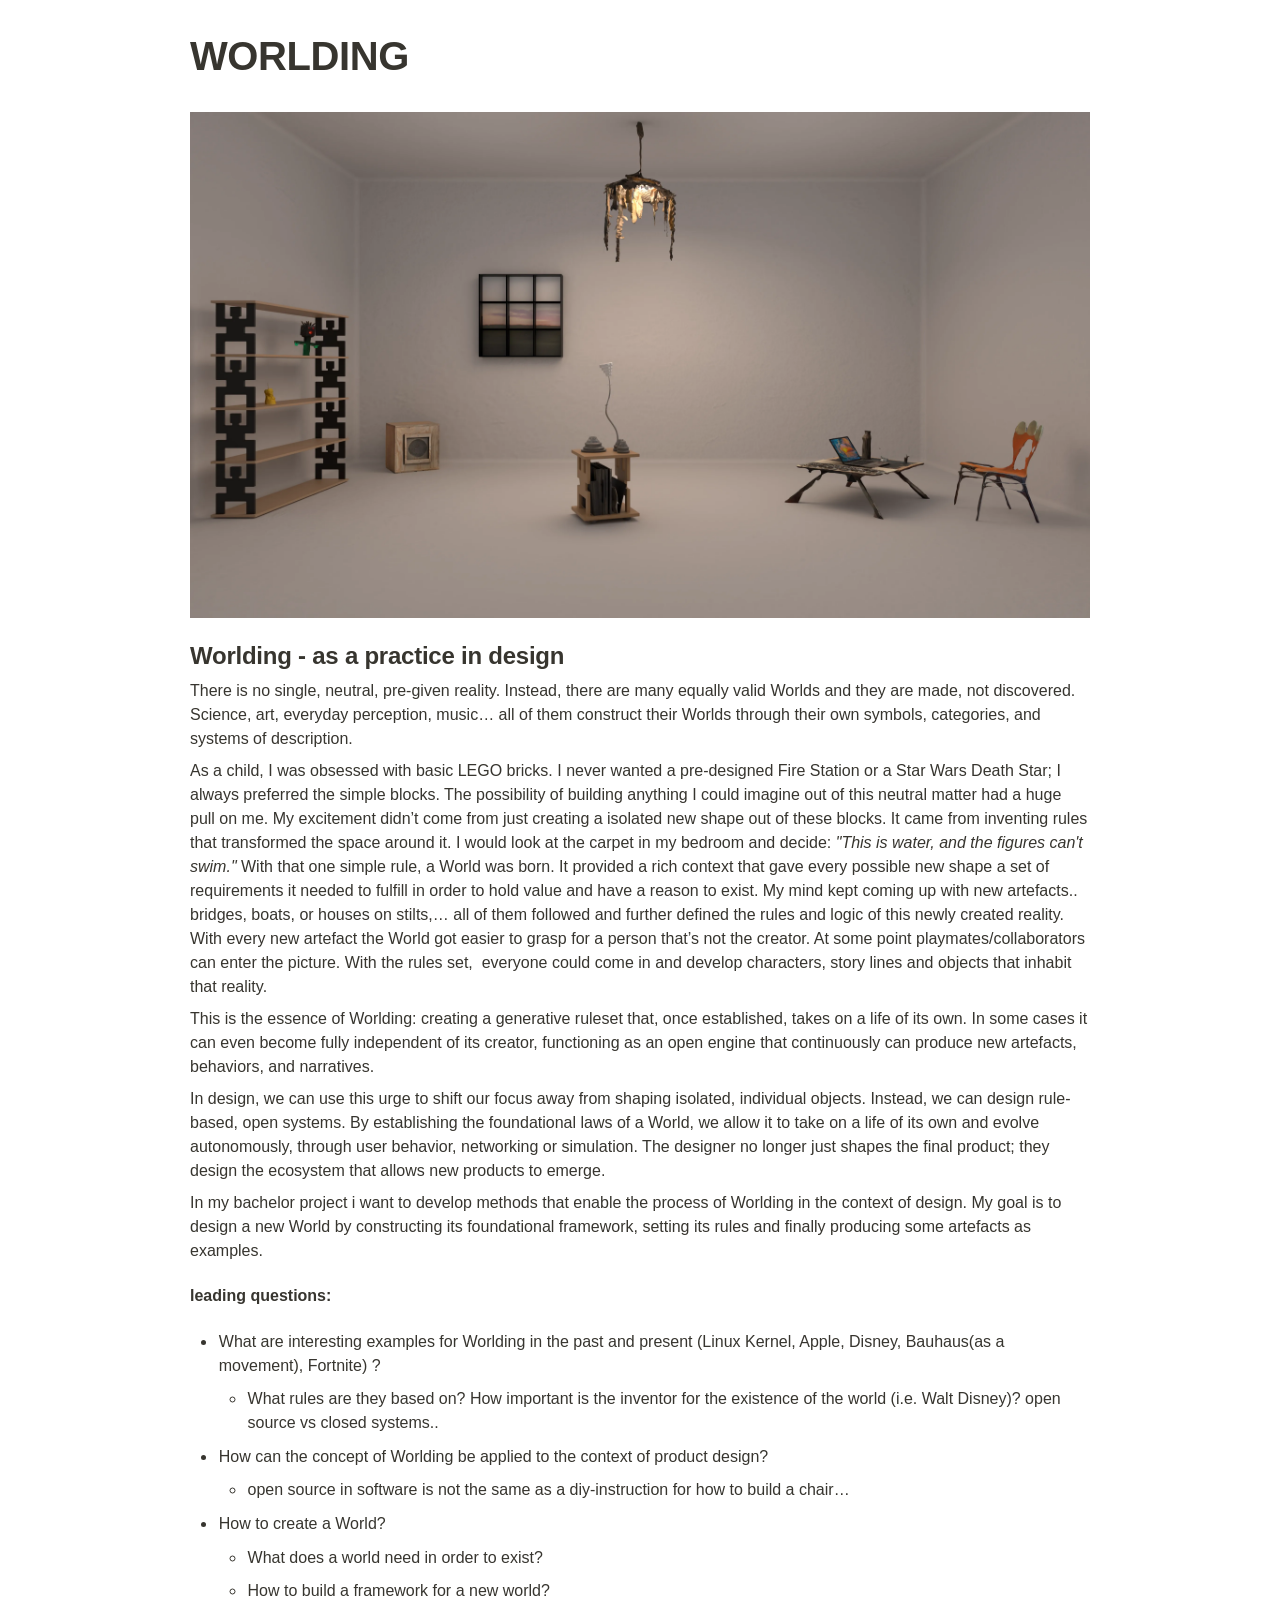
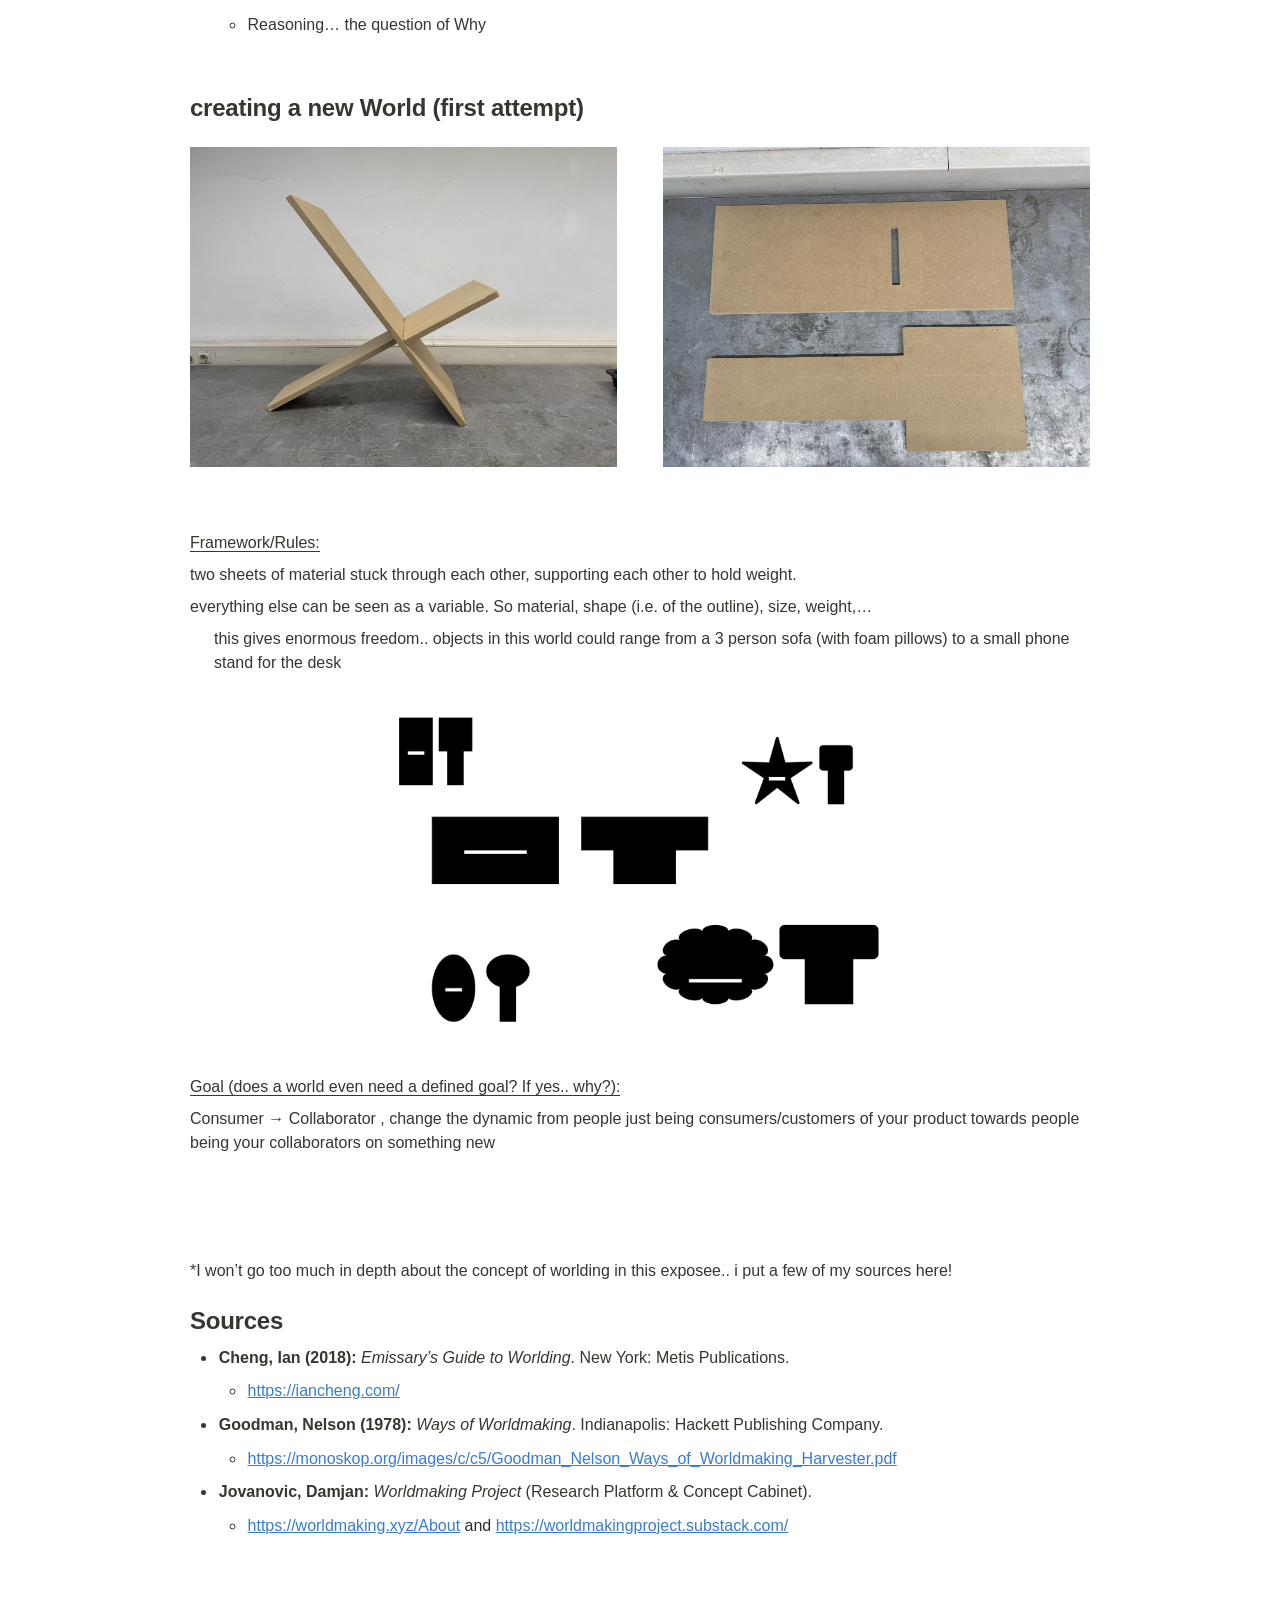
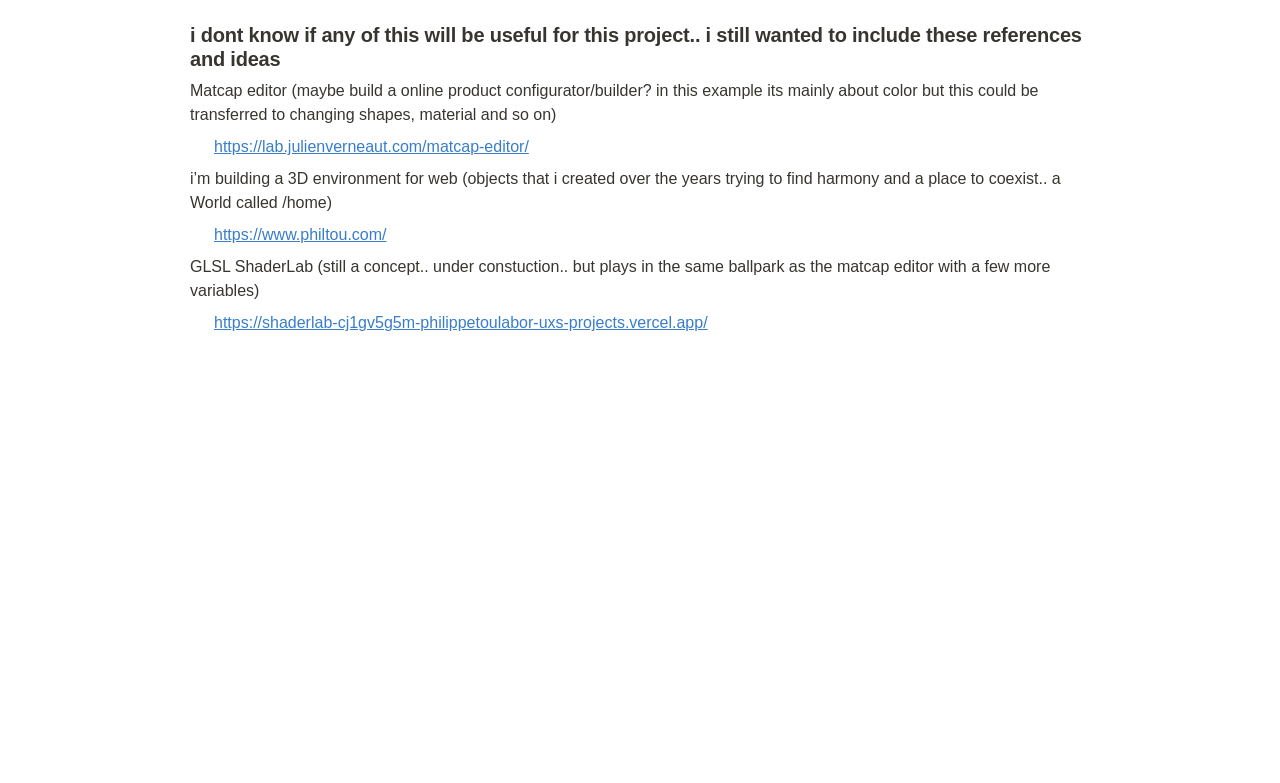
<file: vault/4 - thoughts/WORLDING 3793e54c90df80a0a510c0d55ce5f47c.html>
<html><head><meta http-equiv="Content-Type" content="text/html; charset=utf-8"/><title>WORLDING</title><style>
/* cspell:disable-file */
/* webkit printing magic: print all background colors */
html {
	-webkit-print-color-adjust: exact;
}
* {
	box-sizing: border-box;
	-webkit-print-color-adjust: exact;
}

html,
body {
	margin: 0;
	padding: 0;
}
@media only screen {
	body {
		margin: 2em auto;
		max-width: 900px;
		color: rgb(55, 53, 47);
	}
}

body {
	line-height: 1.5;
	white-space: pre-wrap;
}

a,
a.visited {
	color: inherit;
	text-decoration: underline;
}

.pdf-relative-link-path {
	font-size: 80%;
	color: #444;
}

h1,
h2,
h3 {
	letter-spacing: -0.01em;
	line-height: 1.2;
	font-weight: 600;
	margin-bottom: 0;
}

/* Override strong tags inside headings to maintain consistent weight */
h1 strong,
h2 strong,
h3 strong {
	font-weight: 600;
}

.page-title {
	font-size: 2.5rem;
	font-weight: 700;
	margin-top: 0;
	margin-bottom: 0.75em;
}

h1 {
	font-size: 1.875rem;
	margin-top: 1.875rem;
}

h2 {
	font-size: 1.5rem;
	margin-top: 1.5rem;
}

h3 {
	font-size: 1.25rem;
	margin-top: 1.25rem;
}

.source {
	border: 1px solid #ddd;
	border-radius: 3px;
	padding: 1.5em;
	word-break: break-all;
}

.callout {
	border-radius: 10px;
	padding: 1rem;
}

figure {
	margin: 1.25em 0;
	page-break-inside: avoid;
}

figcaption {
	opacity: 0.5;
	font-size: 85%;
	margin-top: 0.5em;
}

mark {
	background-color: transparent;
}

.indented {
	padding-left: 1.5em;
}

hr {
	background: transparent;
	display: block;
	width: 100%;
	height: 1px;
	visibility: visible;
	border: none;
	border-bottom: 1px solid rgba(55, 53, 47, 0.09);
}

img {
	max-width: 100%;
}

@media only print {
	img {
		max-height: 100vh;
		object-fit: contain;
	}

	table.collection-content {
		width: 100%;
		table-layout: fixed;
	}

	table.collection-content th,
	table.collection-content td {
		overflow-wrap: anywhere;
	}

	table.collection-content td > .user,
	table.collection-content td > time {
		white-space: pre-wrap;
	}
}

@page {
	margin: 1in;
}

.collection-content-wrapper {
	overflow-x: auto;
}

@media only print {
	.collection-content-wrapper {
		overflow-x: visible;
	}
}

.collection-content {
	font-size: 0.875rem;
}

.collection-content td {
	white-space: pre-wrap;
	word-break: break-word;
}

.column-list {
	display: flex;
	gap: 46px;
}

.column {
	min-width: 0;
	overflow: hidden;
}

.column > *:first-child {
	margin-top: 0;
}

.table_of_contents-item {
	display: block;
	font-size: 0.875rem;
	line-height: 1.3;
	padding: 0.125rem;
}

.table_of_contents-indent-1 {
	margin-left: 1.5rem;
}

.table_of_contents-indent-2 {
	margin-left: 3rem;
}

.table_of_contents-indent-3 {
	margin-left: 4.5rem;
}

.table_of_contents-link {
	text-decoration: none;
	opacity: 0.7;
	border-bottom: 1px solid rgba(55, 53, 47, 0.18);
}

table,
th,
td {
	border: 1px solid rgba(55, 53, 47, 0.09);
}

table {
	border-collapse: collapse;
	border-left: none;
	border-right: none;
}

th,
td {
	font-weight: normal;
	padding: 0.25em 0.5em;
	line-height: 1.5;
	min-height: 1.5em;
	text-align: left;
}

th {
	color: rgba(55, 53, 47, 0.6);
}

ol,
ul {
	margin: 0;
	margin-block-start: 0.6em;
	margin-block-end: 0.6em;
}

li > ol:first-child,
li > ul:first-child {
	margin-block-start: 0.6em;
}

ul > li {
	list-style: disc;
}

ul.to-do-list {
	padding-inline-start: 0;
}

ul.to-do-list > li {
	list-style: none;
}

.to-do-children-checked {
	text-decoration: line-through;
	opacity: 0.375;
}

ul.toggle > li {
	list-style: none;
}

ul {
	padding-inline-start: 1.7em;
}

ul > li {
	padding-left: 0.1em;
}

ol {
	padding-inline-start: 1.6em;
}

ol.numbered-list.numbered-list-digits-2 {
	padding-inline-start: 2em;
}

ol.numbered-list.numbered-list-digits-3plus {
	padding-inline-start: 2.4em;
}

ol > li {
	padding-left: 0.2em;
}

.mono ol {
	padding-inline-start: 2em;
}

.mono ol > li {
	text-indent: -0.4em;
}

.toggle {
	padding-inline-start: 0em;
	list-style-type: none;
}

/* Indent toggle children */
.toggle > li > details {
	padding-left: 1.7em;
}

.toggle > li > details > summary {
	margin-left: -1.1em;
}

.selected-value {
	display: inline-block;
	padding: 0 0.5em;
	background: rgba(206, 205, 202, 0.5);
	border-radius: 3px;
	margin-right: 0.5em;
	margin-top: 0.3em;
	margin-bottom: 0.3em;
	white-space: nowrap;
}

.collection-title {
	display: inline-block;
	margin-right: 1em;
}

.page-description {
	margin-bottom: 2em;
}

.simple-table {
	margin-top: 1em;
	font-size: 0.875rem;
	empty-cells: show;
}
.simple-table td {
	height: 29px;
	min-width: 120px;
}

.simple-table th {
	height: 29px;
	min-width: 120px;
}

.simple-table-header-color {
	background: rgb(247, 246, 243);
	color: black;
}
.simple-table-header {
	font-weight: 500;
}

time {
	opacity: 0.5;
}

.icon {
	display: inline-flex;
	align-items: center;
	justify-content: center;
	max-width: 1.2em;
	max-height: 1.2em;
	text-decoration: none;
	vertical-align: text-bottom;
	margin-right: 0.5em;
}

img.icon {
	border-radius: 3px;
}

.callout img.notion-static-icon {
	width: 1em;
	height: 1em;
}

.callout p {
	margin: 0;
}

.callout h1,
.callout h2,
.callout h3 {
	margin: 0 0 0.6rem;
}

.user-icon {
	width: 1.5em;
	height: 1.5em;
	border-radius: 100%;
	margin-right: 0.5rem;
}

.user-icon-inner {
	font-size: 0.8em;
}

.text-icon {
	border: 1px solid #000;
	text-align: center;
}

.page-cover-image {
	display: block;
	object-fit: cover;
	width: 100%;
	max-height: 30vh;
}

.page-header-icon {
	font-size: 3rem;
	margin-bottom: 1rem;
}

.page-header-icon-with-cover {
	margin-top: -0.72em;
	margin-left: 0.07em;
}

.page-header-icon img {
	border-radius: 3px;
}

.link-to-page {
	margin: 1em 0;
	padding: 0;
	border: none;
	font-weight: 500;
}

p > .user {
	opacity: 0.5;
}

td > .user,
td > time {
	white-space: nowrap;
}

input[type="checkbox"] {
	transform: scale(1.5);
	margin-right: 0.6em;
	vertical-align: middle;
}

p {
	margin-top: 0.5em;
	margin-bottom: 0.5em;
}

.image {
	border: none;
	margin: 1.5em 0;
	padding: 0;
	border-radius: 0;
	text-align: center;
}

.code,
code {
	background: rgba(135, 131, 120, 0.15);
	border-radius: 3px;
	padding: 0.2em 0.4em;
	border-radius: 3px;
	font-size: 85%;
	tab-size: 2;
}

code {
	color: #eb5757;
}

.code {
	padding: 1.5em 1em;
}

.code-wrap {
	white-space: pre-wrap;
	word-break: break-all;
}

.code > code {
	background: none;
	padding: 0;
	font-size: 100%;
	color: inherit;
}

blockquote {
	font-size: 1em;
	margin: 1em 0;
	padding-left: 1em;
	border-left: 3px solid rgb(55, 53, 47);
}

blockquote.quote-large {
	font-size: 1.25em;
}

.bookmark {
	text-decoration: none;
	max-height: 8em;
	padding: 0;
	display: flex;
	width: 100%;
	align-items: stretch;
}

.bookmark-title {
	font-size: 0.85em;
	overflow: hidden;
	text-overflow: ellipsis;
	height: 1.75em;
	white-space: nowrap;
}

.bookmark-text {
	display: flex;
	flex-direction: column;
}

.bookmark-info {
	flex: 4 1 180px;
	padding: 12px 14px 14px;
	display: flex;
	flex-direction: column;
	justify-content: space-between;
}

.bookmark-image {
	width: 33%;
	flex: 1 1 180px;
	display: block;
	position: relative;
	object-fit: cover;
	border-radius: 1px;
}

.bookmark-description {
	color: rgba(55, 53, 47, 0.6);
	font-size: 0.75em;
	overflow: hidden;
	max-height: 4.5em;
	word-break: break-word;
}

.bookmark-href {
	font-size: 0.75em;
	margin-top: 0.25em;
}

.sans { font-family: ui-sans-serif, -apple-system, BlinkMacSystemFont, "Segoe UI Variable Display", "Segoe UI", Helvetica, "Apple Color Emoji", "Noto Sans Arabic", "Noto Sans Hebrew", Arial, sans-serif, "Segoe UI Emoji", "Segoe UI Symbol"; }
.code { font-family: "SFMono-Regular", Menlo, Consolas, "PT Mono", "Liberation Mono", Courier, monospace; }
.serif { font-family: Lyon-Text, Georgia, ui-serif, serif; }
.mono { font-family: iawriter-mono, Nitti, Menlo, Courier, monospace; }
.pdf .sans { font-family: Inter, ui-sans-serif, -apple-system, BlinkMacSystemFont, "Segoe UI Variable Display", "Segoe UI", Helvetica, "Apple Color Emoji", "Noto Sans Arabic", "Noto Sans Hebrew", Arial, sans-serif, "Segoe UI Emoji", "Segoe UI Symbol", 'Twemoji', 'Noto Color Emoji', 'Noto Sans CJK JP'; }
.pdf:lang(zh-CN) .sans { font-family: Inter, ui-sans-serif, -apple-system, BlinkMacSystemFont, "Segoe UI Variable Display", "Segoe UI", Helvetica, "Apple Color Emoji", "Noto Sans Arabic", "Noto Sans Hebrew", Arial, sans-serif, "Segoe UI Emoji", "Segoe UI Symbol", 'Twemoji', 'Noto Color Emoji', 'Noto Sans CJK SC'; }
.pdf:lang(zh-TW) .sans { font-family: Inter, ui-sans-serif, -apple-system, BlinkMacSystemFont, "Segoe UI Variable Display", "Segoe UI", Helvetica, "Apple Color Emoji", "Noto Sans Arabic", "Noto Sans Hebrew", Arial, sans-serif, "Segoe UI Emoji", "Segoe UI Symbol", 'Twemoji', 'Noto Color Emoji', 'Noto Sans CJK TC'; }
.pdf:lang(ko-KR) .sans { font-family: Inter, ui-sans-serif, -apple-system, BlinkMacSystemFont, "Segoe UI Variable Display", "Segoe UI", Helvetica, "Apple Color Emoji", "Noto Sans Arabic", "Noto Sans Hebrew", Arial, sans-serif, "Segoe UI Emoji", "Segoe UI Symbol", 'Twemoji', 'Noto Color Emoji', 'Noto Sans CJK KR'; }
.pdf .code { font-family: Source Code Pro, "SFMono-Regular", Menlo, Consolas, "PT Mono", "Liberation Mono", Courier, monospace, 'Twemoji', 'Noto Color Emoji', 'Noto Sans Mono CJK JP'; }
.pdf:lang(zh-CN) .code { font-family: Source Code Pro, "SFMono-Regular", Menlo, Consolas, "PT Mono", "Liberation Mono", Courier, monospace, 'Twemoji', 'Noto Color Emoji', 'Noto Sans Mono CJK SC'; }
.pdf:lang(zh-TW) .code { font-family: Source Code Pro, "SFMono-Regular", Menlo, Consolas, "PT Mono", "Liberation Mono", Courier, monospace, 'Twemoji', 'Noto Color Emoji', 'Noto Sans Mono CJK TC'; }
.pdf:lang(ko-KR) .code { font-family: Source Code Pro, "SFMono-Regular", Menlo, Consolas, "PT Mono", "Liberation Mono", Courier, monospace, 'Twemoji', 'Noto Color Emoji', 'Noto Sans Mono CJK KR'; }
.pdf .serif { font-family: PT Serif, Lyon-Text, Georgia, ui-serif, serif, 'Twemoji', 'Noto Color Emoji', 'Noto Serif CJK JP'; }
.pdf:lang(zh-CN) .serif { font-family: PT Serif, Lyon-Text, Georgia, ui-serif, serif, 'Twemoji', 'Noto Color Emoji', 'Noto Serif CJK SC'; }
.pdf:lang(zh-TW) .serif { font-family: PT Serif, Lyon-Text, Georgia, ui-serif, serif, 'Twemoji', 'Noto Color Emoji', 'Noto Serif CJK TC'; }
.pdf:lang(ko-KR) .serif { font-family: PT Serif, Lyon-Text, Georgia, ui-serif, serif, 'Twemoji', 'Noto Color Emoji', 'Noto Serif CJK KR'; }
.pdf .mono { font-family: PT Mono, iawriter-mono, Nitti, Menlo, Courier, monospace, 'Twemoji', 'Noto Color Emoji', 'Noto Sans Mono CJK JP'; }
.pdf:lang(zh-CN) .mono { font-family: PT Mono, iawriter-mono, Nitti, Menlo, Courier, monospace, 'Twemoji', 'Noto Color Emoji', 'Noto Sans Mono CJK SC'; }
.pdf:lang(zh-TW) .mono { font-family: PT Mono, iawriter-mono, Nitti, Menlo, Courier, monospace, 'Twemoji', 'Noto Color Emoji', 'Noto Sans Mono CJK TC'; }
.pdf:lang(ko-KR) .mono { font-family: PT Mono, iawriter-mono, Nitti, Menlo, Courier, monospace, 'Twemoji', 'Noto Color Emoji', 'Noto Sans Mono CJK KR'; }
.highlight-default {
	color: rgba(44, 44, 43, 1);
}
.highlight-gray {
	color: rgba(125, 122, 117, 1);
	fill: rgba(125, 122, 117, 1);
}
.highlight-brown {
	color: rgba(159, 118, 90, 1);
	fill: rgba(159, 118, 90, 1);
}
.highlight-orange {
	color: rgba(210, 123, 45, 1);
	fill: rgba(210, 123, 45, 1);
}
.highlight-yellow {
	color: rgba(203, 148, 52, 1);
	fill: rgba(203, 148, 52, 1);
}
.highlight-teal {
	color: rgba(80, 148, 110, 1);
	fill: rgba(80, 148, 110, 1);
}
.highlight-blue {
	color: rgba(56, 125, 201, 1);
	fill: rgba(56, 125, 201, 1);
}
.highlight-purple {
	color: rgba(154, 107, 180, 1);
	fill: rgba(154, 107, 180, 1);
}
.highlight-pink {
	color: rgba(193, 76, 138, 1);
	fill: rgba(193, 76, 138, 1);
}
.highlight-red {
	color: rgba(207, 81, 72, 1);
	fill: rgba(207, 81, 72, 1);
}
.highlight-default_background {
	color: rgba(44, 44, 43, 1);
}
.highlight-gray_background {
	background: rgba(42, 28, 0, 0.07);
}
.highlight-brown_background {
	background: rgba(139, 46, 0, 0.086);
}
.highlight-orange_background {
	background: rgba(224, 101, 1, 0.129);
}
.highlight-yellow_background {
	background: rgba(211, 168, 0, 0.137);
}
.highlight-teal_background {
	background: rgba(0, 100, 45, 0.09);
}
.highlight-blue_background {
	background: rgba(0, 124, 215, 0.094);
}
.highlight-purple_background {
	background: rgba(102, 0, 178, 0.078);
}
.highlight-pink_background {
	background: rgba(197, 0, 93, 0.086);
}
.highlight-red_background {
	background: rgba(223, 22, 0, 0.094);
}
.block-color-default {
	color: inherit;
	fill: inherit;
}
.block-color-gray {
	color: rgba(125, 122, 117, 1);
	fill: rgba(125, 122, 117, 1);
}
.block-color-brown {
	color: rgba(159, 118, 90, 1);
	fill: rgba(159, 118, 90, 1);
}
.block-color-orange {
	color: rgba(210, 123, 45, 1);
	fill: rgba(210, 123, 45, 1);
}
.block-color-yellow {
	color: rgba(203, 148, 52, 1);
	fill: rgba(203, 148, 52, 1);
}
.block-color-teal {
	color: rgba(80, 148, 110, 1);
	fill: rgba(80, 148, 110, 1);
}
.block-color-blue {
	color: rgba(56, 125, 201, 1);
	fill: rgba(56, 125, 201, 1);
}
.block-color-purple {
	color: rgba(154, 107, 180, 1);
	fill: rgba(154, 107, 180, 1);
}
.block-color-pink {
	color: rgba(193, 76, 138, 1);
	fill: rgba(193, 76, 138, 1);
}
.block-color-red {
	color: rgba(207, 81, 72, 1);
	fill: rgba(207, 81, 72, 1);
}
.block-color-default_background {
	color: inherit;
	fill: inherit;
}
.block-color-gray_background {
	background: rgba(240, 239, 237, 1);
}
.block-color-brown_background {
	background: rgba(245, 237, 233, 1);
}
.block-color-orange_background {
	background: rgba(251, 235, 222, 1);
}
.block-color-yellow_background {
	background: rgba(249, 243, 220, 1);
}
.block-color-teal_background {
	background: rgba(232, 241, 236, 1);
}
.block-color-blue_background {
	background: rgba(229, 242, 252, 1);
}
.block-color-purple_background {
	background: rgba(243, 235, 249, 1);
}
.block-color-pink_background {
	background: rgba(250, 233, 241, 1);
}
.block-color-red_background {
	background: rgba(252, 233, 231, 1);
}
.select-value-color-default { background-color: rgba(42, 28, 0, 0.07); }
.select-value-color-gray { background-color: rgba(28, 19, 1, 0.11); }
.select-value-color-brown { background-color: rgba(127, 51, 0, 0.156); }
.select-value-color-orange { background-color: rgba(196, 88, 0, 0.203); }
.select-value-color-yellow { background-color: rgba(209, 156, 0, 0.282); }
.select-value-color-green { background-color: rgba(0, 96, 38, 0.156); }
.select-value-color-blue { background-color: rgba(0, 118, 217, 0.203); }
.select-value-color-purple { background-color: rgba(92, 0, 163, 0.141); }
.select-value-color-pink { background-color: rgba(183, 0, 78, 0.152); }
.select-value-color-red { background-color: rgba(206, 24, 0, 0.164); }

.checkbox {
	display: inline-flex;
	vertical-align: text-bottom;
	width: 16;
	height: 16;
	background-size: 16px;
	margin-left: 2px;
	margin-right: 5px;
}

.checkbox-on {
	background-image: url("data:image/svg+xml;charset=UTF-8,%3Csvg%20width%3D%2216%22%20height%3D%2216%22%20viewBox%3D%220%200%2016%2016%22%20fill%3D%22none%22%20xmlns%3D%22http%3A%2F%2Fwww.w3.org%2F2000%2Fsvg%22%3E%0A%3Crect%20width%3D%2216%22%20height%3D%2216%22%20fill%3D%22%2358A9D7%22%2F%3E%0A%3Cpath%20d%3D%22M6.71429%2012.2852L14%204.9995L12.7143%203.71436L6.71429%209.71378L3.28571%206.2831L2%207.57092L6.71429%2012.2852Z%22%20fill%3D%22white%22%2F%3E%0A%3C%2Fsvg%3E");
}

.checkbox-off {
	background-image: url("data:image/svg+xml;charset=UTF-8,%3Csvg%20width%3D%2216%22%20height%3D%2216%22%20viewBox%3D%220%200%2016%2016%22%20fill%3D%22none%22%20xmlns%3D%22http%3A%2F%2Fwww.w3.org%2F2000%2Fsvg%22%3E%0A%3Crect%20x%3D%220.75%22%20y%3D%220.75%22%20width%3D%2214.5%22%20height%3D%2214.5%22%20fill%3D%22white%22%20stroke%3D%22%2336352F%22%20stroke-width%3D%221.5%22%2F%3E%0A%3C%2Fsvg%3E");
}
	
</style></head><body><article id="3793e54c-90df-80a0-a510-c0d55ce5f47c" class="page sans"><header><h1 class="page-title" dir="auto">WORLDING</h1><p class="page-description" dir="auto"></p></header><div class="page-body"><div style="display:contents" dir="ltr"><figure id="3793e54c-90df-807d-8a8f-cc22b3bc7042" class="image"><a href="WORLDING/home17a.webp"><img style="width:1200px" src="WORLDING/home17a.webp"/></a></figure></div><div style="display:contents" dir="auto"><h2 id="37a3e54c-90df-80db-95ca-f93b94ec7ea5" class=""><strong>Worlding - </strong>as a practice in design</h2></div><div style="display:contents" dir="auto"><p id="37c3e54c-90df-80c4-b7c9-e347cdde44e6" class="">There is no single, neutral, pre-given reality. Instead, there are many equally valid Worlds<strong> </strong>and they are made, not discovered. Science, art, everyday perception, music… all of them construct their Worlds through their own symbols, categories, and systems of description.</p></div><div style="display:contents" dir="auto"><p id="37c3e54c-90df-80ef-825a-c5eda5651dfa" class="">As a child, I was obsessed with basic LEGO bricks. I never wanted a pre-designed Fire Station or a Star Wars Death Star; I always preferred the simple blocks. The possibility of building anything I could imagine out of this neutral matter had a huge pull on me. My excitement didn’t come from just creating a isolated new shape out of these blocks. It came from inventing rules that transformed the space around it. I would look at the carpet in my bedroom and decide: <em>&quot;This is water, and the figures can&#x27;t swim.&quot; </em>With that one simple rule, a World was born. It provided a rich context that gave every possible new shape a set of requirements it needed to fulfill in order to hold value and have a reason to exist. My mind kept coming up with new artefacts.. bridges, boats, or houses on stilts,… all of them followed and further defined the rules and logic of this newly created reality. With every new artefact the World got easier to grasp for a person that’s not the creator. At some point playmates/collaborators can enter the picture. With the rules set,  everyone could come in and develop characters, story lines and objects that inhabit that reality.</p></div><div style="display:contents" dir="auto"><p id="37c3e54c-90df-8094-915b-f072ab6abad0" class="">This is the essence of Worlding: creating a generative ruleset that, once established, takes on a life of its own. In some cases it can even become fully independent of its creator, functioning as an open engine that continuously can produce new artefacts, behaviors, and narratives. </p></div><div style="display:contents" dir="auto"><p id="37c3e54c-90df-803c-aa38-fd63e92d8b7d" class="">In design, we can use this urge to shift our focus away from shaping isolated, individual objects. Instead, we can design rule-based, open systems. By establishing the foundational laws of a World, we allow it to take on a life of its own and evolve autonomously, through user behavior, networking or simulation. The designer no longer just shapes the final product; they design the ecosystem that allows new products to emerge.</p></div><div style="display:contents" dir="auto"><p id="37c3e54c-90df-8070-9be8-c3597e6e9976" class="">In my bachelor project i want to develop methods that enable the process of Worlding in the context of design. My goal is to design a new World by constructing its foundational framework, setting its rules and finally producing some artefacts as examples.</p></div><div style="display:contents" dir="auto"><h4 id="37c3e54c-90df-8081-91de-d0186d25f9d0" class="">leading questions:  </h4></div><div style="display:contents" dir="auto"><ul id="37a3e54c-90df-80b6-a17a-fb97634add0a" class="bulleted-list"><li style="list-style-type:disc">What are interesting examples for Worlding in the past and present (Linux Kernel, Apple, Disney, Bauhaus(as a movement), Fortnite) ? <div style="display:contents" dir="auto"><ul id="37a3e54c-90df-80e1-9326-f238190ff73e" class="bulleted-list"><li style="list-style-type:circle">What rules are they based on? How important is the inventor for the existence of the world (i.e. Walt Disney)? open source vs closed systems..</li></ul></div></li></ul></div><div style="display:contents" dir="auto"><ul id="37a3e54c-90df-8084-9ba6-c1294f942a5f" class="bulleted-list"><li style="list-style-type:disc">How can the concept of Worlding be applied to the context of product design? <div style="display:contents" dir="auto"><ul id="37a3e54c-90df-80be-9392-f1c2e3e3e88a" class="bulleted-list"><li style="list-style-type:circle">open source in software is not the same as a diy-instruction for how to build a chair…</li></ul></div></li></ul></div><div style="display:contents" dir="auto"><ul id="37a3e54c-90df-80d6-8257-c656fa677455" class="bulleted-list"><li style="list-style-type:disc">How to create a World?<div style="display:contents" dir="auto"><ul id="37a3e54c-90df-80a2-8b47-c60145d303c9" class="bulleted-list"><li style="list-style-type:circle">What does a world need in order to exist?</li></ul></div><div style="display:contents" dir="auto"><ul id="37a3e54c-90df-805e-b828-e54f026318ef" class="bulleted-list"><li style="list-style-type:circle">How to build a framework for a new world?</li></ul></div><div style="display:contents" dir="auto"><ul id="37a3e54c-90df-80b8-8321-c4dd81fcddfb" class="bulleted-list"><li style="list-style-type:circle">Reasoning… the question of Why</li></ul></div><div style="display:contents" dir="auto"><p id="37a3e54c-90df-80ae-8de7-dd49ecfa9300" class="">
</p></div></li></ul></div><div style="display:contents" dir="auto"><h2 id="3793e54c-90df-8096-904e-d8afed3f4de0" class=""><strong>creating a new World (first attempt)</strong></h2></div><div style="display:contents" dir="auto"><div id="37a3e54c-90df-80b8-8044-eea61dc2e2df" class="column-list"><div style="display:contents" dir="auto"><div id="37a3e54c-90df-80e0-a79c-ca2ea90943a7" style="width:50%" class="column"><div style="display:contents" dir="ltr"><figure id="37a3e54c-90df-80af-9256-da036db0403a" class="image"><a href="WORLDING/chair-1.webp"><img style="width:489px" src="WORLDING/chair-1.webp"/></a></figure></div></div></div><div style="display:contents" dir="auto"><div id="37a3e54c-90df-80ad-a564-c3d789e22424" style="width:50%" class="column"><div style="display:contents" dir="ltr"><figure id="37a3e54c-90df-80ab-8791-f6ee3459308e" class="image"><a href="WORLDING/chair-2.webp"><img style="width:5712px" src="WORLDING/chair-2.webp"/></a></figure></div><div style="display:contents" dir="auto"><p id="37a3e54c-90df-8099-a3f7-e8dc2a36828f" class="">
</p></div></div></div></div></div><div style="display:contents" dir="auto"><p id="37a3e54c-90df-80ba-8f71-d67377e3104f" class=""><span style="border-bottom:0.05em solid">Framework/Rules:</span></p></div><div style="display:contents" dir="auto"><p id="37a3e54c-90df-80f6-90ab-cb4650c4cdc4" class="">two sheets of material stuck through each other, supporting each other to hold weight.</p></div><div style="display:contents" dir="auto"><p id="37a3e54c-90df-80d5-990e-faccd015684a" class="">everything else can be seen as a variable. So material, shape (i.e. of the outline), size, weight,…<div class="indented"><div style="display:contents" dir="auto"><p id="37a3e54c-90df-8019-be25-d59458356828" class="">this gives enormous freedom.. objects in this world could range from a 3 person sofa (with foam pillows) to a small phone stand for the desk</p></div></div></p></div><div style="display:contents" dir="ltr"><figure id="37a3e54c-90df-80ae-8803-d44e5773c4b7" class="image"><a href="WORLDING/quick-iterations.webp"><img style="width:528px" src="WORLDING/quick-iterations.webp"/></a></figure></div><div style="display:contents" dir="auto"><p id="37b3e54c-90df-80dc-bec5-ef8ce68b5233" class=""><span style="border-bottom:0.05em solid">Goal (does a world even need a defined goal? If yes.. why?):</span></p></div><div style="display:contents" dir="auto"><p id="37a3e54c-90df-80a0-9d9e-f10d3c2a1948" class="">Consumer → Collaborator , change the dynamic from people just being consumers/customers of your product towards people being your collaborators on something new</p></div><div style="display:contents" dir="auto"><p id="37a3e54c-90df-805c-bab4-e7f75324db5a" class="">
</p></div><div style="display:contents" dir="auto"><p id="37a3e54c-90df-80fb-875b-c85fc3e8edef" class="">
</p></div><div style="display:contents" dir="auto"><p id="37a3e54c-90df-800c-80c3-eb0594c0beac" class="">
</p></div><div style="display:contents" dir="auto"><p id="37a3e54c-90df-808b-b9a2-f033c0299457" class="">*I won’t go too much in depth about the concept of worlding in this exposee.. i put a few of my sources here!</p></div><div style="display:contents" dir="auto"><h2 id="37a3e54c-90df-8095-becc-dc59c192ae74" class="">Sources</h2></div><div style="display:contents" dir="auto"><ul id="3793e54c-90df-805d-8a5f-ca9c19b6178d" class="bulleted-list"><li style="list-style-type:disc"><strong>Cheng, Ian (2018):</strong> <em>Emissary’s Guide to Worlding</em>. New York: Metis Publications.<div style="display:contents" dir="auto"><ul id="37a3e54c-90df-802d-9c44-f3ce15cf4d6a" class="bulleted-list"><li style="list-style-type:circle"><mark class="highlight-blue"><a href="https://iancheng.com/">https://iancheng.com/</a></mark></li></ul></div></li></ul></div><div style="display:contents" dir="auto"><ul id="3793e54c-90df-80a9-b6bf-f93596fc6623" class="bulleted-list"><li style="list-style-type:disc"><strong>Goodman, Nelson (1978):</strong> <em>Ways of Worldmaking</em>. Indianapolis: Hackett Publishing Company.<div style="display:contents" dir="auto"><ul id="37a3e54c-90df-809b-81bc-dc1f83489ffb" class="bulleted-list"><li style="list-style-type:circle"><mark class="highlight-blue"><a href="https://monoskop.org/images/c/c5/Goodman_Nelson_Ways_of_Worldmaking_Harvester.pdf">https://monoskop.org/images/c/c5/Goodman_Nelson_Ways_of_Worldmaking_Harvester.pdf</a></mark></li></ul></div></li></ul></div><div style="display:contents" dir="auto"><ul id="3793e54c-90df-808d-a6c3-f85f22a3cbca" class="bulleted-list"><li style="list-style-type:disc"><strong>Jovanovic, Damjan:</strong> <em>Worldmaking Project</em> (Research Platform &amp; Concept Cabinet). <div style="display:contents" dir="auto"><ul id="37a3e54c-90df-8078-9c03-f55683dad70e" class="bulleted-list"><li style="list-style-type:circle"><mark class="highlight-blue"><a href="https://worldmaking.xyz/About">https://worldmaking.xyz/About</a></mark><mark class="highlight-blue"> </mark><mark class="highlight-default">and</mark><mark class="highlight-blue"> </mark><mark class="highlight-blue"><a href="https://worldmakingproject.substack.com/p/worldmaking">https://worldmakingproject.substack.com/</a></mark></li></ul></div></li></ul></div><div style="display:contents" dir="auto"><p id="37a3e54c-90df-8055-b58b-da52a8693f83" class="">
</p></div><div style="display:contents" dir="auto"><p id="37a3e54c-90df-800e-ae42-f8d46fe7365d" class="">
</p></div><div style="display:contents" dir="auto"><h3 id="37c3e54c-90df-8094-9f47-cd9e0e7a4729" class="">i dont know if any of this will be useful for this project.. i still wanted to include these references and ideas</h3></div><div style="display:contents" dir="auto"><p id="37b3e54c-90df-8005-a0a8-ca232025f1f6" class="">Matcap editor (maybe build a online product configurator/builder? in this example its mainly about color but this could be transferred to changing shapes, material and so on)<div class="indented"><div style="display:contents" dir="auto"><p id="37c3e54c-90df-80f8-a178-e301d6cfffcf" class=""><mark class="highlight-blue"><a href="https://lab.julienverneaut.com/matcap-editor/">https://lab.julienverneaut.com/matcap-editor/</a></mark></p></div></div></p></div><div style="display:contents" dir="auto"><p id="37c3e54c-90df-80e6-9ba5-df79e2ed8b42" class="">i’m building a 3D environment for web (objects that i created over the years trying to find harmony and a place to coexist.. a World called /home)<div class="indented"><div style="display:contents" dir="auto"><p id="37c3e54c-90df-80fe-b63e-ea46506518d8" class=""><mark class="highlight-blue"><a href="https://www.philtou.com/">https://www.philtou.com/</a></mark></p></div></div></p></div><div style="display:contents" dir="auto"><p id="3793e54c-90df-8004-940d-e9cd067cc54d" class="">GLSL ShaderLab (still a concept.. under constuction.. but plays in the same ballpark as the matcap editor with a few more variables)<div class="indented"><div style="display:contents" dir="auto"><p id="37c3e54c-90df-8086-ac3f-e3c736405add" class=""><mark class="highlight-blue"><a href="https://shaderlab-cj1gv5g5m-philippetoulabor-uxs-projects.vercel.app/">https://shaderlab-cj1gv5g5m-philippetoulabor-uxs-projects.vercel.app/</a></mark></p></div></div></p></div><div style="display:contents" dir="auto"><p id="37a3e54c-90df-8029-9093-f22c6b259773" class="">
</p></div><div style="display:contents" dir="auto"><p id="37a3e54c-90df-8091-ba72-ebce1caaf967" class="">
</p></div><div style="display:contents" dir="auto"><p id="37a3e54c-90df-8087-989e-ff9845c3b738" class="">
</p></div><div style="display:contents" dir="auto"><p id="37a3e54c-90df-80d4-acfa-e80b4409d420" class="">
</p></div><div style="display:contents" dir="auto"><p id="37a3e54c-90df-80a5-95f3-f7cd8658fa78" class="">
</p></div><div style="display:contents" dir="auto"><p id="37a3e54c-90df-80f5-9898-f870d7e2588c" class="">
</p></div><div style="display:contents" dir="auto"><p id="37a3e54c-90df-8034-b28a-ca2a30eb22e8" class="">
</p></div><div style="display:contents" dir="auto"><p id="37a3e54c-90df-8046-a108-c6ff02423ea3" class="">
</p></div><div style="display:contents" dir="auto"><p id="37a3e54c-90df-80e8-b38f-ee65f1d62b69" class="">
</p></div><div style="display:contents" dir="auto"><p id="37a3e54c-90df-8053-bef1-ff9853043289" class="">
</p></div><div style="display:contents" dir="auto"><p id="37a3e54c-90df-8055-9f73-c266293e8b79" class="">
</p></div><div style="display:contents" dir="auto"><p id="37a3e54c-90df-806f-998f-c8098a764f45" class="">
</p></div><div style="display:contents" dir="auto"><p id="3793e54c-90df-80b2-b9a0-fd2e3b34ac0a" class="">
</p></div></div></article><span class="sans" style="font-size:14px;padding-top:2em"></span></body></html>
</file>
